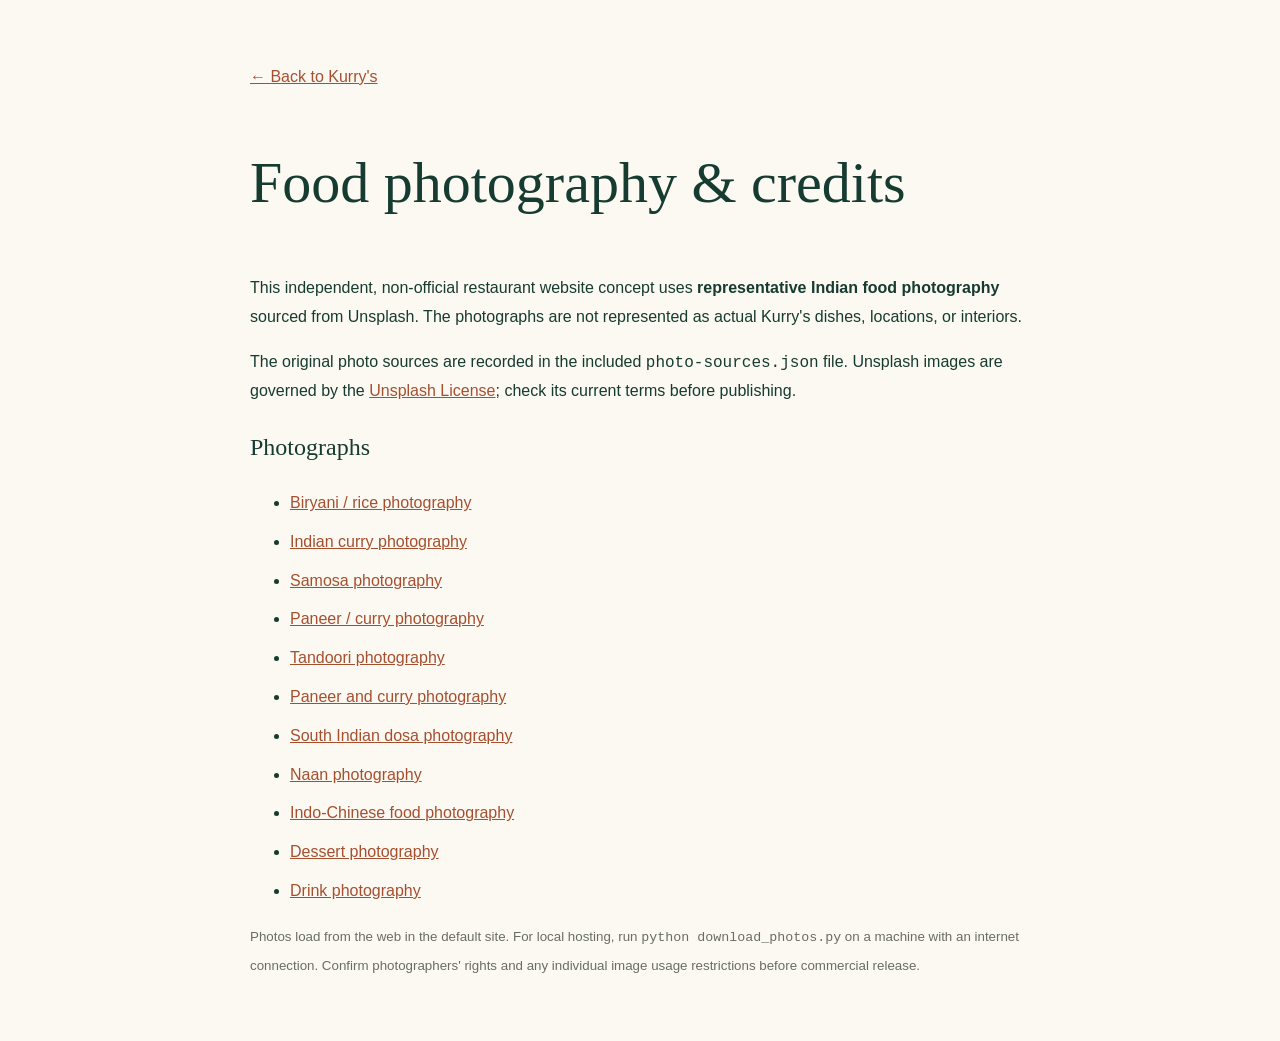
<file: photo-credits.html>
<!doctype html><html lang="en"><head><meta charset="utf-8"><meta name="viewport" content="width=device-width,initial-scale=1"><title>Photo Sources · Kurry's Website Concept</title><style>body{max-width:780px;margin:7vh auto;padding:0 24px;background:#fcf9f2;color:#163b30;font:16px/1.8 Arial,sans-serif}h1,h2{font-family:Georgia,serif;font-weight:500}h1{font-size:clamp(32px,6vw,58px)}a{color:#a64f2f}li{margin-bottom:10px}small{color:#686e61}</style></head><body><a href="index.html">← Back to Kurry's</a><h1>Food photography &amp; credits</h1><p>This independent, non-official restaurant website concept uses <strong>representative Indian food photography</strong> sourced from Unsplash. The photographs are not represented as actual Kurry's dishes, locations, or interiors.</p><p>The original photo sources are recorded in the included <code>photo-sources.json</code> file. Unsplash images are governed by the <a href="https://unsplash.com/license">Unsplash License</a>; check its current terms before publishing.</p><h2>Photographs</h2><ul>
<li><a href="https://images.unsplash.com/photo-1563379091339-03246963d5f5">Biryani / rice photography</a></li>
<li><a href="https://images.unsplash.com/photo-1603894584373-5ac82b2ae398">Indian curry photography</a></li>
<li><a href="https://images.unsplash.com/photo-1601050690597-df0568f70950">Samosa photography</a></li>
<li><a href="https://images.unsplash.com/photo-1631452180519-c014fe946bc7">Paneer / curry photography</a></li>
<li><a href="https://images.unsplash.com/photo-1599487488170-d11ec9c172f0">Tandoori photography</a></li>
<li><a href="https://images.unsplash.com/photo-1596797038530-2c107229654b">Paneer and curry photography</a></li>
<li><a href="https://images.unsplash.com/photo-1630383249896-424e482c7898">South Indian dosa photography</a></li>
<li><a href="https://images.unsplash.com/photo-1610057099431-d73a1c9d2f2f">Naan photography</a></li>
<li><a href="https://images.unsplash.com/photo-1613292443284-8d10ef9383f1">Indo-Chinese food photography</a></li>
<li><a href="https://images.unsplash.com/photo-1601302017917-26e95d3e5d67">Dessert photography</a></li>
<li><a href="https://images.unsplash.com/photo-1615485925600-97237c4fc1ec">Drink photography</a></li>
</ul><p><small>Photos load from the web in the default site. For local hosting, run <code>python download_photos.py</code> on a machine with an internet connection. Confirm photographers' rights and any individual image usage restrictions before commercial release.</small></p></body></html>
</file>
